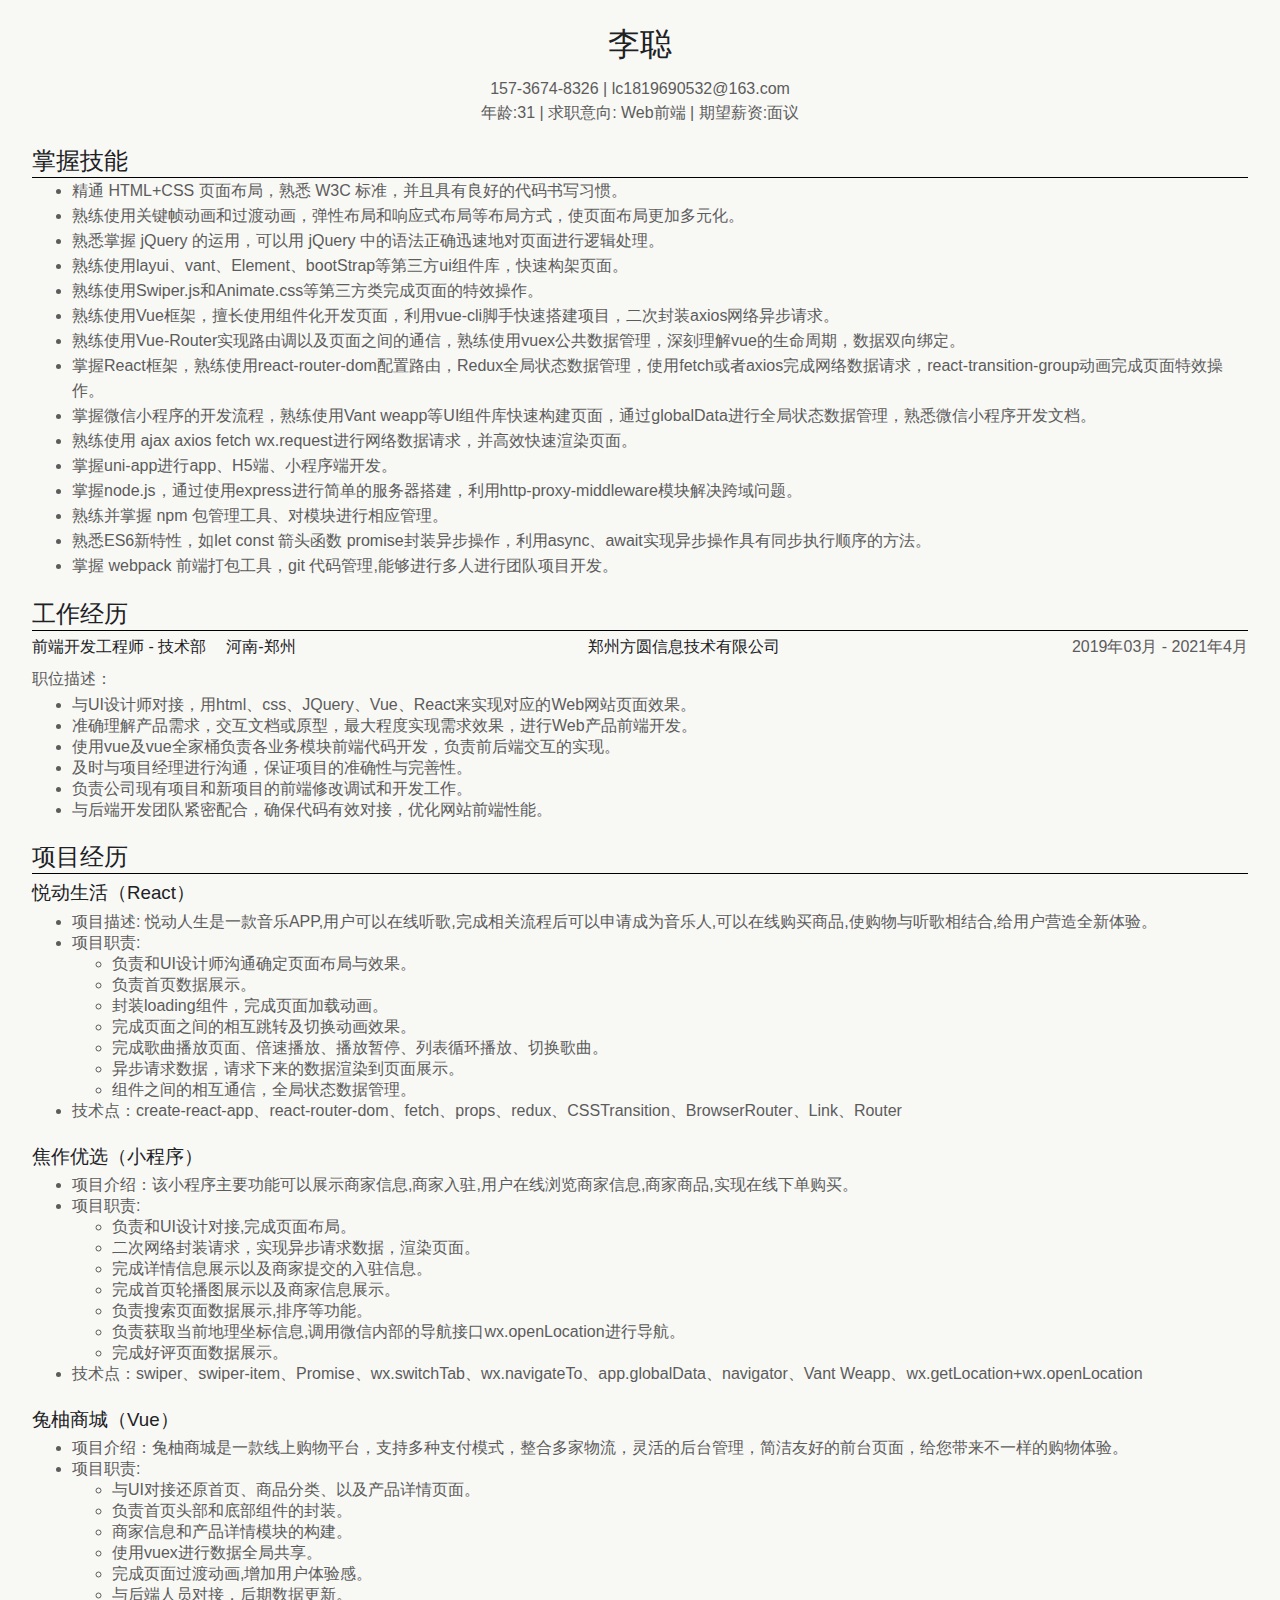
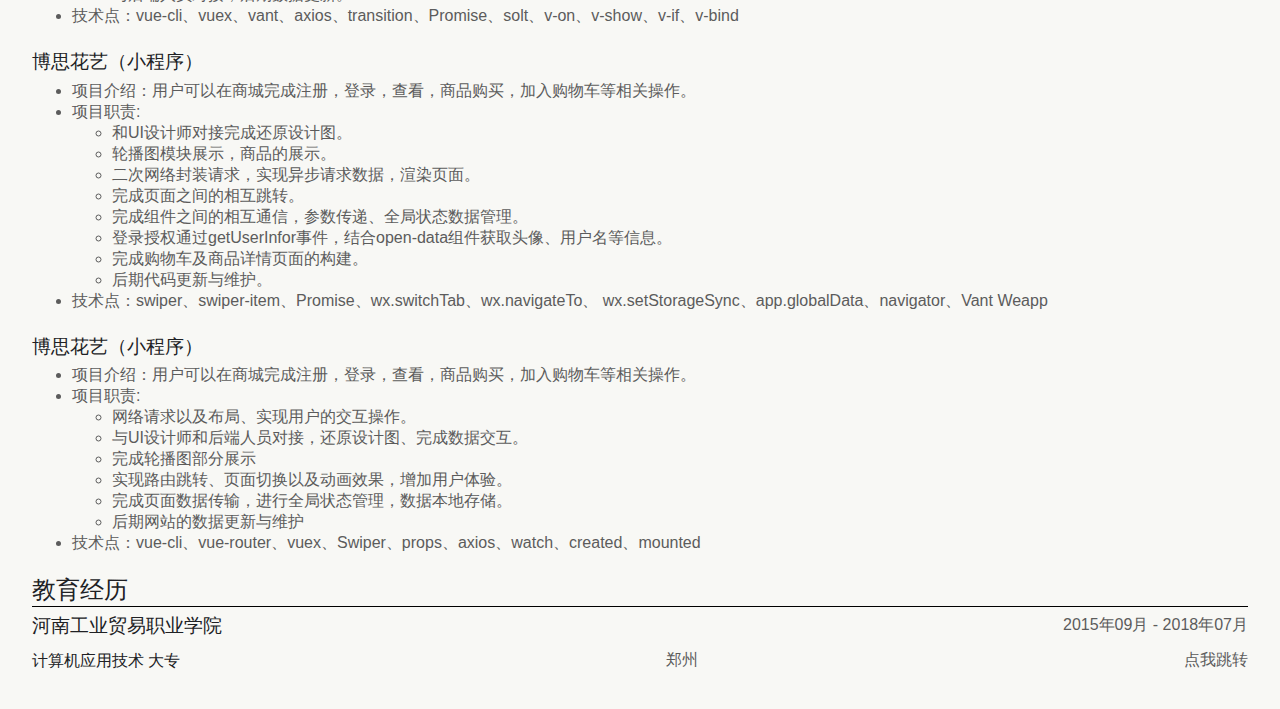
<file: index.html>
<!DOCTYPE html>
<html lang="en">
<head>
    <meta charset="UTF-8">
    <meta name="viewport" content="width=device-width, initial-scale=1.0">
    <title>WEB前端-李聪</title>
    <style>
        ::selection {
            background-color: #ffe150;
        }

        body{
            margin: 2em;
            font-family:
                system, -apple-system, BlinkMacSystemFont,
                "PingFang SC", "Segoe UI", "Microsoft YaHei", "wenquanyi micro hei","Hiragino Sans GB", "Hiragino Sans GB W3", "Roboto", "Oxygen", "Ubuntu", "Cantarell", "Fira Sans", "Droid Sans",
                "Helvetica Neue", Helvetica, Arial, sans-serif;
            background-color: #f8f8f5;
            color: #5c5c5c;
        }
        header{line-height: 1.5em;text-align: center;}
    
        a{text-decoration: none; color: inherit;}

        a:hover{
            border-bottom: 1px solid black;
            color: Black;
        }

        a:visited {
            color: #9f9f9f;
        }

        h1,h2,h3,h4,h5,h6{color: #202124; font-weight: normal;}

        hr{margin: unset; border: none; border-bottom: 1.5px solid #000;}

        section h2{margin-bottom: unset;}

        section h3, section h4, section p{line-height: 2em; margin: 0;}

        section h4{font-weight: normal;}

        section ul{margin-top:0;}

        hgroup > div{
            display: flex;
            justify-content: space-between;
            align-items: center;
            flex-wrap: wrap;
        }
        .meeage{
            display: flex;
            justify-content: space-around;
            align-items: center;
        }
        .addres{
            margin-left: 20px;
        }
       .jineng li{
           line-height: 25px;
       }
    </style>
    <script>
        document.addEventListener("DOMContentLoaded",function(){
            var Age = new Date().getFullYear() - 1995;
            document.querySelector('#Age').innerText = Age;
        });
    </script>
</head>
<body>
    <header>
        <h1>李聪</h1>
        <a href="tel:15736748326">157-3674-8326</a> | 
        <a href="mailto:lc1819690532@163.com">lc1819690532@163.com</a>
        <br>
        年龄:<span id="Age">25</span> | 求职意向: Web前端 | 期望薪资:面议
    </header>
    <section>
        <h2>掌握技能</h2>
        <hr/>
        <ul class="jineng">
            <li>精通 HTML+CSS 页面布局，熟悉 W3C 标准，并且具有良好的代码书写习惯。</li>
            <li>熟练使用关键帧动画和过渡动画，弹性布局和响应式布局等布局方式，使页面布局更加多元化。</li>
            <li>熟悉掌握 jQuery 的运用，可以用 jQuery 中的语法正确迅速地对页面进行逻辑处理。</li>
            <li>熟练使用layui、vant、Element、bootStrap等第三方ui组件库，快速构架页面。</li>
            <li>熟练使用Swiper.js和Animate.css等第三方类完成页面的特效操作。</li>
            <li>熟练使用Vue框架，擅长使用组件化开发页面，利用vue-cli脚手快速搭建项目，二次封装axios网络异步请求。</li>
            <li>熟练使用Vue-Router实现路由调以及页面之间的通信，熟练使用vuex公共数据管理，深刻理解vue的生命周期，数据双向绑定。</li>
            <li>掌握React框架，熟练使用react-router-dom配置路由，Redux全局状态数据管理，使用fetch或者axios完成网络数据请求，react-transition-group动画完成页面特效操作。</li>
            <li>掌握微信小程序的开发流程，熟练使用Vant weapp等UI组件库快速构建页面，通过globalData进行全局状态数据管理，熟悉微信小程序开发文档。</li>
            <li>熟练使用 ajax axios fetch wx.request进行网络数据请求，并高效快速渲染页面。</li>
            <li>掌握uni-app进行app、H5端、小程序端开发。</li>
            <li>掌握node.js，通过使用express进行简单的服务器搭建，利用http-proxy-middleware模块解决跨域问题。</li>
            <li>熟练并掌握 npm 包管理工具、对模块进行相应管理。</li>    
            <li>熟悉ES6新特性，如let const 箭头函数 promise封装异步操作，利用async、await实现异步操作具有同步执行顺序的方法。</li>
            <li>掌握 webpack 前端打包工具，git 代码管理,能够进行多人进行团队项目开发。</li> 
        </ul>    
    </section>
    <section>
        <h2>工作经历</h2>
        <hr/>
        <hgroup>
            <div class="message">       
                <h4>前端开发⼯程师 - 技术部<span class="addres">河南-郑州</span></h4>
                <h4>郑州方圆信息技术有限公司</h4>
                <time>2019年03⽉ - 2021年4⽉</time>
            </div>
            <!-- <div>
                <h4>前端开发⼯程师 - 技术部</h4>
                <span>郑州</span>
            </div> -->
            <p>职位描述：</p>
        </hgroup>
        <ul>
            <li>与UI设计师对接，用html、css、JQuery、Vue、React来实现对应的Web网站页面效果。</li>
            <li>准确理解产品需求，交互文档或原型，最大程度实现需求效果，进行Web产品前端开发。</li>
            <li>使用vue及vue全家桶负责各业务模块前端代码开发，负责前后端交互的实现。</li>
            <li>及时与项目经理进行沟通，保证项目的准确性与完善性。</li>
            <li>负责公司现有项目和新项目的前端修改调试和开发工作。</li>
            <li>与后端开发团队紧密配合，确保代码有效对接，优化网站前端性能。</li>
        </ul>    
    </section>

    <section>
        <h2>项目经历</h2>
        <hr/>
        <hgroup>
            <div>
                <h3>悦动生活（React）</h3>
            </div>
        </hgroup>
        <ul>
            <li>项目描述: 悦动人生是一款音乐APP,用户可以在线听歌,完成相关流程后可以申请成为音乐人,可以在线购买商品,使购物与听歌相结合,给用户营造全新体验。</li>
            <li>项目职责:
                <ul>
                    <li>负责和UI设计师沟通确定页面布局与效果。</li>
                    <li>负责首页数据展示。</li>
                    <li>封装loading组件，完成页面加载动画。</li>
                    <li>完成页面之间的相互跳转及切换动画效果。</li>
                    <li>完成歌曲播放页面、倍速播放、播放暂停、列表循环播放、切换歌曲。</li>
                    <li>异步请求数据，请求下来的数据渲染到页面展示。</li>
                    <li>组件之间的相互通信，全局状态数据管理。</li>
                </ul>
            </li>
            <li>技术点：create-react-app、react-router-dom、fetch、props、redux、CSSTransition、BrowserRouter、Link、Router</li>
        </ul>

        <hgroup>
            <div>
                <h3>焦作优选（小程序）</h3>
            </div>
        </hgroup>
        <ul>
            <li>项目介绍：该小程序主要功能可以展示商家信息,商家入驻,用户在线浏览商家信息,商家商品,实现在线下单购买。</li>
            <li>项目职责:
                <ul>
                    <li>负责和UI设计对接,完成页面布局。</li>
                    <li>二次网络封装请求，实现异步请求数据，渲染页面。</li>
                    <li>完成详情信息展示以及商家提交的入驻信息。</li>
                    <li>完成首页轮播图展示以及商家信息展示。</li>
                    <li>负责搜索页面数据展示,排序等功能。</li>
                    <li>负责获取当前地理坐标信息,调用微信内部的导航接口wx.openLocation进行导航。</li>
                    <li>完成好评页面数据展示。</li>
                </ul>
            </li>
            <li>技术点：swiper、swiper-item、Promise、wx.switchTab、wx.navigateTo、app.globalData、navigator、Vant Weapp、wx.getLocation+wx.openLocation</li>
        </ul>

        <hgroup>
            <div>
                <h3>兔柚商城（Vue）</h3>
            </div>
        </hgroup>
        <ul>
            <li>项目介绍：兔柚商城是一款线上购物平台，支持多种支付模式，整合多家物流，灵活的后台管理，简洁友好的前台页面，给您带来不一样的购物体验。</li>
            <li>项目职责:
                <ul>
                    <li>与UI对接还原首页、商品分类、以及产品详情页面。</li>
                    <li>负责首页头部和底部组件的封装。</li>
                    <li>商家信息和产品详情模块的构建。</li>
                    <li>使用vuex进行数据全局共享。</li>
                    <li>完成页面过渡动画,增加用户体验感。</li>
                    <li>与后端人员对接，后期数据更新。</li>
                </ul>
            </li>
            <li>技术点：vue-cli、vuex、vant、axios、transition、Promise、solt、v-on、v-show、v-if、v-bind</li>
        </ul>

        <hgroup>
            <div>
                <h3>博思花艺（小程序）</h3>
            </div>
        </hgroup>
        <ul>
            <li>项目介绍：用户可以在商城完成注册，登录，查看，商品购买，加入购物车等相关操作。</li>
            <li>项目职责:
                <ul>
                    <li>和UI设计师对接完成还原设计图。</li>
                    <li>轮播图模块展示，商品的展示。</li>
                    <li>二次网络封装请求，实现异步请求数据，渲染页面。</li>
                    <li>完成页面之间的相互跳转。</li>
                    <li>完成组件之间的相互通信，参数传递、全局状态数据管理。</li>
                    <li>登录授权通过getUserInfor事件，结合open-data组件获取头像、用户名等信息。</li>
                    <li>完成购物车及商品详情页面的构建。</li>
                    <li>后期代码更新与维护。</li>
                </ul>
            </li>
            <li>技术点：swiper、swiper-item、Promise、wx.switchTab、wx.navigateTo、 wx.setStorageSync、app.globalData、navigator、Vant Weapp</li>
        </ul>

        <hgroup>
            <div>
                <h3>博思花艺（小程序）</h3>
            </div>
        </hgroup>
        <ul>
            <li>项目介绍：用户可以在商城完成注册，登录，查看，商品购买，加入购物车等相关操作。</li>
            <li>项目职责:
                <ul>
                    <li>网络请求以及布局、实现用户的交互操作。</li>
                    <li>与UI设计师和后端人员对接，还原设计图、完成数据交互。</li>
                    <li>完成轮播图部分展示</li>
                    <li>实现路由跳转、页面切换以及动画效果，增加用户体验。</li>
                    <li>完成页面数据传输，进行全局状态管理，数据本地存储。</li>
                    <li>后期网站的数据更新与维护</li>
                </ul>
            </li>
            <li>技术点：vue-cli、vue-router、vuex、Swiper、props、axios、watch、created、mounted</li>
        </ul>
    </section>

    <section>
        <h2>教育经历</h2>
        <hr/>
        <hgroup>
            <div>
                <h3>河南⼯业贸易职业学院</h3>
                <time>2015年09⽉ - 2018年07⽉</time>
            </div>
            <div>
                <h4>计算机应⽤技术 ⼤专</h4>
                <span>郑州</span>
                <span onclick="go()">点我跳转</span>
            </div>
        </hgroup>
    </section>

    
</body>
    <script>
    function go(){
//         window.location.href="one.html";
        window.location.href='http://www.hngm.edu.cn'
    }</script>
</html>
</file>
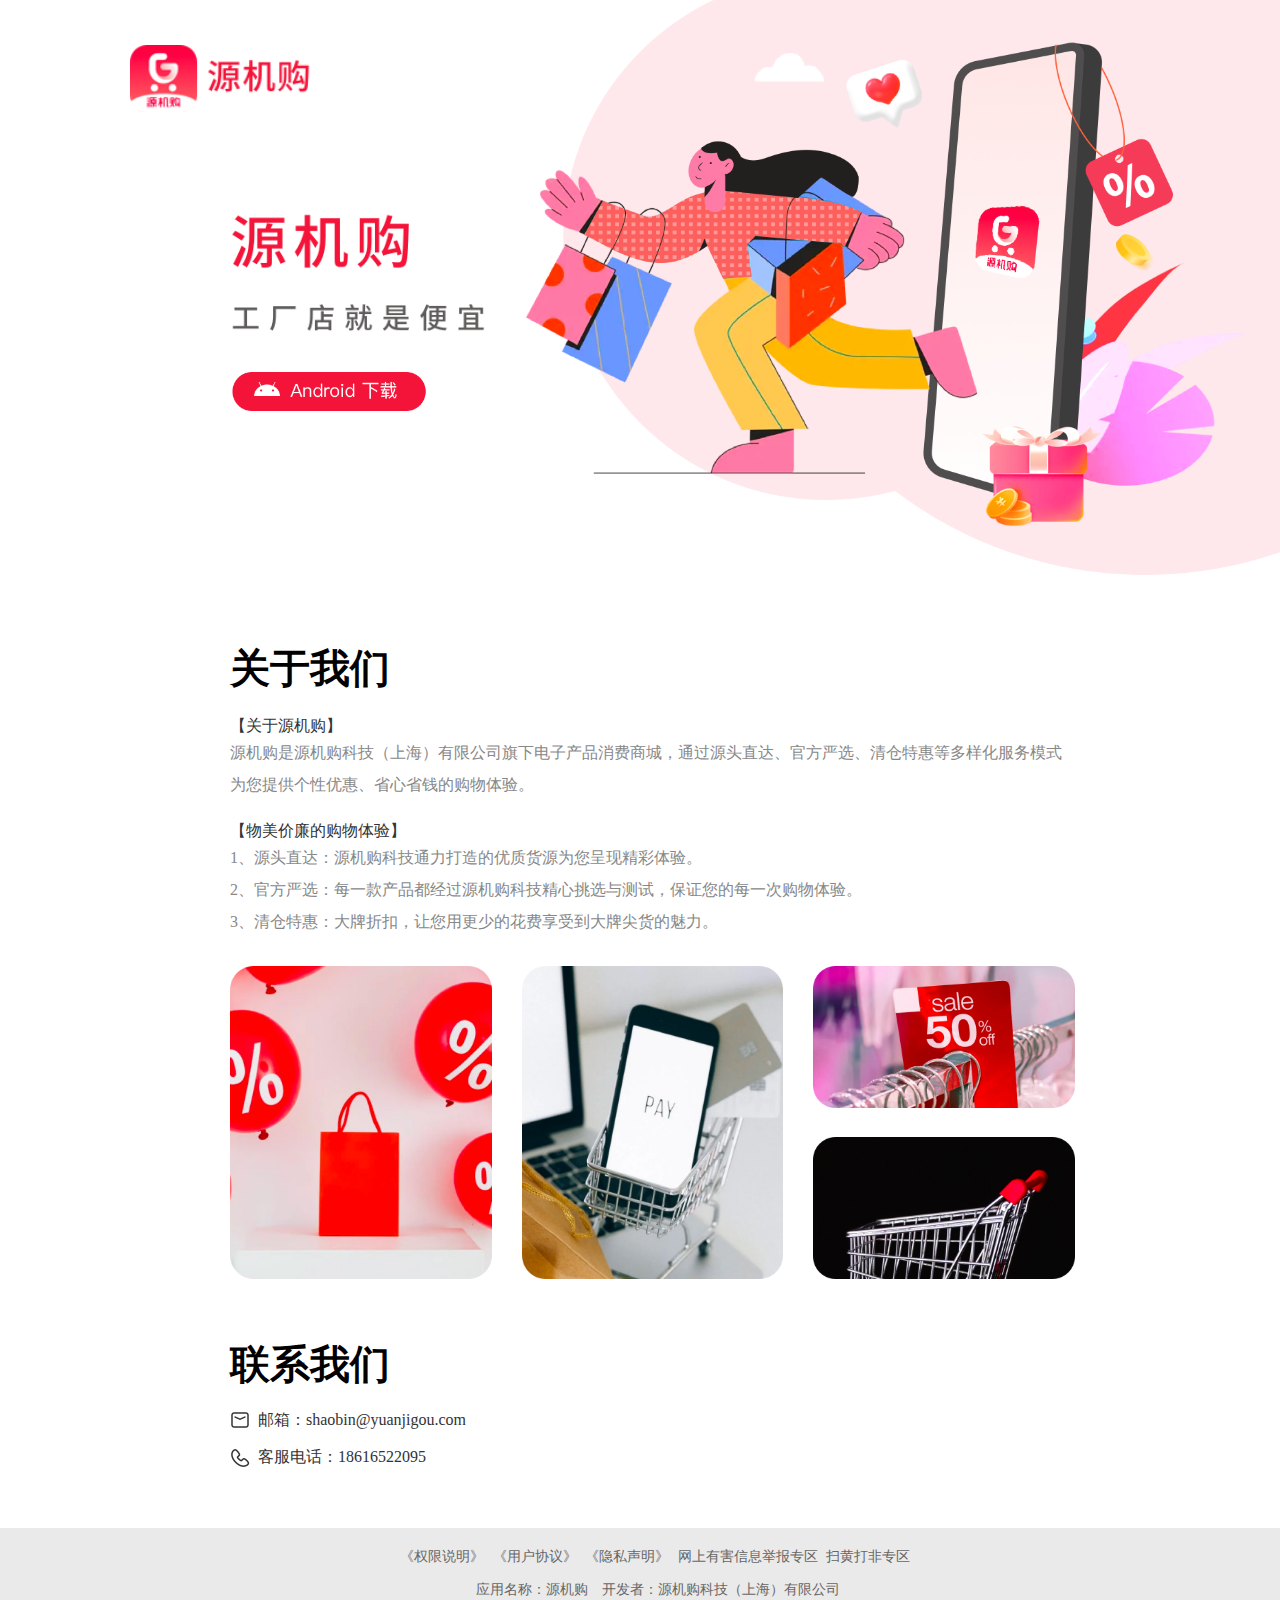
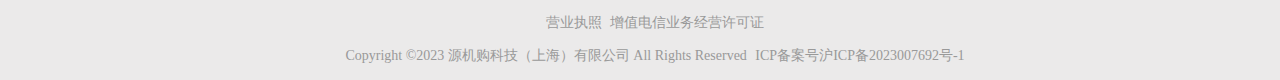
<file: recovery/index.html>
﻿<!DOCTYPE html>
<html lang="en">

<head>
  <meta charset="UTF-8">
  <meta http-equiv="X-UA-Compatible" content="IE=edge">
  <meta name="viewport" content="width=device-width, initial-scale=1.0">
  <link rel="icon" type="image/x-ico" href="./imgs/favicon.png" />
  <title>源机购</title>
  <link rel="stylesheet" href="./index.css">
</head>

<body>
  <section class="box">
    <div class="banner">
      <div class="left">
        <div class="logoArea">
          <img class="imgH100" src="./imgs/logo.png" alt="">
        </div>
        <div class="intr">
          <div class="desc">
            <img class="imgH100" src="./imgs/desc.png" alt="">
          </div>
          <div class="qrCode" onclick="downApp()">
            <!-- <img class="img100" src="./imgs/qrCode.png" alt=""> -->
            <img class="img100" src="./imgs/down.png" alt="">                
          </div>
        </div>
      </div>
      <div class="right">
        <img class="imgW100" src="./imgs/img1.png" alt="">
      </div>
    </div>
    <div class="contentWrapper cc">
      <div id="aboutUs">
        <p class="title">关于我们</p>
        <div>
          <p class="subTitle">【关于源机购】</p>
          <p class="desc">源机购是源机购科技（上海）有限公司旗下电子产品消费商城，通过源头直达、官方严选、清仓特惠等多样化服务模式为您提供个性优惠、省心省钱的购物体验。</p>
        </div>
        <div>
          <p class="subTitle">【物美价廉的购物体验】</p>
          <p class="desc">
            1、源头直达：源机购科技通力打造的优质货源为您呈现精彩体验。<br />
            2、官方严选：每一款产品都经过源机购科技精心挑选与测试，保证您的每一次购物体验。<br />
            3、清仓特惠：大牌折扣，让您用更少的花费享受到大牌尖货的魅力。<br />
          </p>
        </div>
        <div class="imgArea">
          <div>
            <img src="./imgs/page2_img1.png" alt="">
          </div>
          <div>
            <img src="./imgs/page2_img2.png" alt="">
          </div>
          <div>
            <img src="./imgs/page2_img3.png" alt="">
            <img src="./imgs/page2_img4.png" alt="">
          </div>
        </div>
      </div>

      <div id="connectUs">
        <p class="title">联系我们</p>
        <div><img src="./imgs/page3_icon_email.png"><span>邮箱：shaobin@yuanjigou.com</span></div>
        <div><img src="./imgs/page3_icon_call.png"><span>客服电话：18616522095</span></div>
      </div>
    </div>
    <footer class="footer">
      <div>
        <a target="blank" href="https://policy.droigroup.com/protocols/yuanJiGou/app_privilege.html">《权限说明》</a>
        <a target="blank" href="https://policy.droigroup.com/protocols/yuanJiGou/user_agreement.html">《用户协议》</a>
        <a target="blank" href="https://policy.droigroup.com/protocols/yuanJiGou/privacy.html">《隐私声明》</a>
        <a target="blank" href="https://www.12377.cn/">网上有害信息举报专区</a>
       
        <a target="blank" href="https://www.shdf.gov.cn/shdf/channels/740.html">扫黄打非专区</a>
      </div>
      <div style="color:#666">
 <!-- <p>应用名称：源机购&nbsp&nbsp&nbsp&nbsp应用版本号：2.2.1&nbsp&nbsp&nbsp&nbsp开发者：上海卓悠网络科技有限公司</p> -->
 <p>应用名称：源机购&nbsp&nbsp&nbsp&nbsp开发者：源机购科技（上海）有限公司</p>
      </div>
      <div>
        <a target="blank" href="https://policy.droigroup.com/protocols/yuanJiGou/qualification.html">营业执照</a>
        <a target="blank" href="https://policy.droigroup.com/protocols/yuanJiGou/qualification.html">增值电信业务经营许可证</a>
        <!-- <a target="blank" href="">网络文化经营许可证</a> -->
      </div>
      <div class="copyright">
        <span>Copyright ©2023 源机购科技（上海）有限公司 All Rights Reserved</span>
        <a href="https://beian.miit.gov.cn/#/Integrated/index" target="blank">ICP备案号沪ICP备2023007692号-1</a>
        <!-- <a target="blank" href="http://www.beian.gov.cn/portal/registerSystemInfo?recordcode=31011502009094">沪公安网备31011502009094号</a> -->
      </div>
    </footer>
  </section>
  <script type="text/javascript">
  function  downApp(){
      window.open("https://newmarket4.tt286.com:443/droimarketapk/apk/2022/08/06/4f7c53858f8809848e05ec9921e3b003.apk");
    }
  </script>
</body>

</html>
</file>
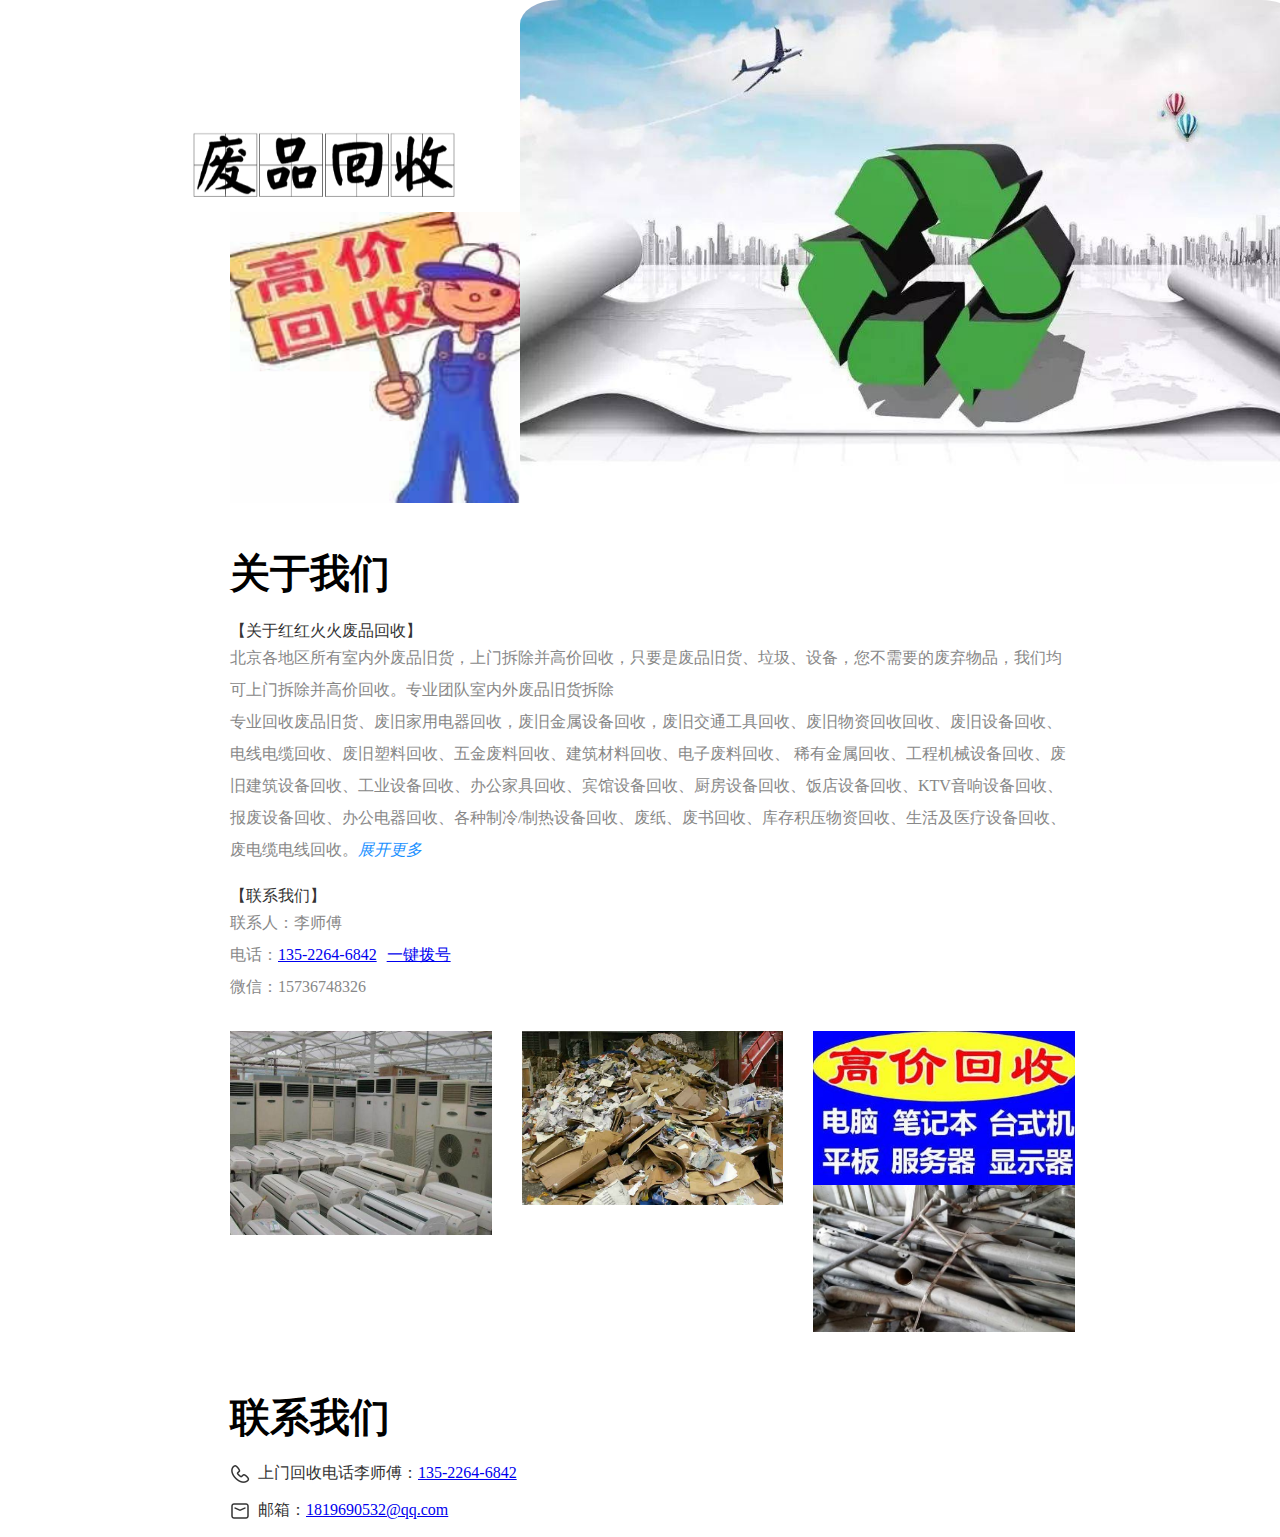
<file: one.html>
<!DOCTYPE html>
<html lang="en">

<head>
  <meta charset="UTF-8">
  <meta http-equiv="X-UA-Compatible" content="IE=edge">
  <meta name="viewport" content="width=device-width, initial-scale=1.0">
  <link rel="icon" type="image/x-ico" href="./recovery/imgs/favicon.png" />
  <title>北京废品旧货物质上门拆除高价回收</title>
  <link rel="stylesheet" href="./recovery/index.css">
</head>

<body>
  <section class="box">
    <div class="banner">
      <div class="left">
        <div class="logoArea">
          <!-- <img class="imgH100" src="./recovery/imgs/logo.png" alt=""> -->
          <img class="imgW100" src="./recovery/imgs/14.png" alt="">
        </div>
        <div class="intr">
          <div class="desc">
            <!-- <img class="imgH100" src="./recovery/imgs/desc.png" alt=""> -->
          <img class="imgW100" src="./recovery/imgs/13.jpg" alt="">

          </div>
          <!-- <div class="qrCode" onclick="downApp()">
            <img class="img100" src="./recovery/imgs/down.png" alt="">                
          </div> -->
        </div>
      </div>
      <div class="right">
        <!-- <img class="imgW100" src="./recovery/imgs/img1.png" alt=""> -->
        <img class="imgW100" src="./recovery/imgs/15.jpeg" style="border-radius: 5%;" alt="">
      </div>
    </div>
    <div class="contentWrapper cc">
      <div id="aboutUs">
        <p class="title">关于我们</p>
        <div>
          <p class="subTitle">【关于红红火火废品回收】</p>
          <p class="desc">北京各地区所有室内外废品旧货，上门拆除并高价回收，只要是废品旧货、垃圾、设备，您不需要的废弃物品，我们均可上门拆除并高价回收。专业团队室内外废品旧货拆除</p>
          <div class="desc">专业回收废品旧货、废旧家用电器回收，废旧金属设备回收，废旧交通工具回收、废旧物资回收回收、废旧设备回收、电线电缆回收、废旧塑料回收、五金废料回收、建筑材料回收、电子废料回收、 稀有金属回收、工程机械设备回收、废旧建筑设备回收、工业设备回收、办公家具回收、宾馆设备回收、厨房设备回收、饭店设备回收、KTV音响设备回收、报废设备回收、办公电器回收、各种制冷/制热设备回收、废纸、废书回收、库存积压物资回收、生活及医疗设备回收、废电缆电线回收。<i onclick="handleUpdateStyle('showMore','expand')" class="pointer colorBlue" style="display:''" id="expand">展开更多</i></div>
          <div class="desc" id="showMore" style="display:none">专业室内拆除，专业楼板拆除，专业地面拆除，专业瓷砖拆除 ,专业隔断墙拆除 ,假 墙拆除，天花板拆除，窗台拆除，水泥楼梯拆除，专业砖墙拆除，墙体拆除，专业铲墙皮，专业承重墙拆除，水泥梁拆除，承重墙拆除，水泥柱子拆除， 商场地砖地面拆除，工厂车间地面破 碎拆除，房屋拆除，钢结构拆除，液压钳拆除，破碎拆除等。楼板拆力施工，液压钳拆除，柱子拆除 ,水泥梁拆除， 水钻切割拆除，台钻破碎拆除，电镐破碎拆除，风镐拆除，破碎。室内各种墙，隔断，棚顶，墙地砖。<br>废品回收项目：<br>电脑设备回收：电脑、笔记本，台式机（品牌整机），电脑配件（硬盘、显示器、键盘等） 打印机、 复 印机、传真机、电源等，废旧好坏全收。
            家用电器回收：冰箱、冰柜、保鲜柜、电视、洗衣机、空调、中央空调、饮水机、热水器、小家电、微波炉、音响、功放机等<br>
            废金属回收：废铜、废铁、废铝、不锈钢、电缆，电线，电机，电瓶，网线，配电柜，大中小型设备，铜，铁，铝等类电器废品。铝合金回收，亮铜回收。钢结构回收，废铜废铝，不锈钢回收<br>
            厨房设备：不锈纲灶台、操作台、蒸箱，烤箱，案板，蒸饭车，冷藏保鲜柜，橱具、餐桌、餐椅等<br>
            旧家具、旧家电、旧空调、旧电脑、笔记本、液晶电视、旧家具回收旧家电回收空调电脑回收上门回收各种二手旧货 旧家具回收 旧家电回收.旧空调回收、旧电脑回收.旧音响回收 旧暖气片回收.旧地毯回收.二手旧货.二手设备，二手制冷设备.二手办公设备回收，二手库存积压物资回收
            回收门窗： 塑钢门窗、铝合金门窗、钢门钢窗、复合门 、木门木窗 、防盗门窗 、玻璃门、感应门、旋转门<br>
            废纸回收：纸箱子、书纸回收，包装废纸，蜂窝纸，纸卡板，纸护角，白板纸，杂志，白卡纸，纸制品回收，旧瓦楞纸，箱板纸，纸箱回收，淋膜纸，纸袋，商标纸，牛皮纸，标签纸，灰卡纸，黄板纸，羊皮纸。新书，旧书，牛皮纸，书芯，白纸，装订纸边，黄板纸，灰卡，新报纸，旧报纸，新闻纸，铜版纸，口杯纸、利乐包装，书页纸等。
            二手设备:办公设备，记着设备，库存设备，系统设备，制冷设备，机电设备，机床设备，中央空调设备，音响设备，冷库设备，建筑设备，发电机组等<br>
            库存积压：废旧钢铁、铝、不锈钢、库存积压物资、各种门窗、各种绡子等等！！<br> 
            建筑废料：拆迁废料、废旧建筑材料、管扣件、水暖器件及门窗材料，废旧金属等等！！<br> 
            回收物资:仓库积压废旧金属，废旧机械，废旧电器，废旧电脑，废旧电子产品，废旧建筑材料等等！<br>
            饭 店设备：机组 冷库 设备 餐桌、火锅桌、餐椅、不锈钢灶、不锈钢水池、不锈钢平台、不锈钢料架、豆浆机、压面机、和面机、各种不锈钢厨具：各种灶台，厨具，餐厅桌椅，毛毯地毯，保险柜，冷藏柜，空调，各种货架，各种灯具，冷库设备等。<br>
            承接各种拆除拆迁工程：房屋拆除拆迁、工厂拆除拆迁、广告牌拆除拆迁、户外广告牌拆除拆迁、厂房拆除拆迁、铁皮房拆除拆迁等。<br>
            酒店、商场、宾馆拆除工程：<br>
            室内结构包括（拆吊顶、拆电缆电线、拆通风系统、拆隔间、拆地板、砸墙、砸地平,室外结构包括：拆广告牌、拆霓虹灯、拆铝合金门窗）等。<br>
            承接各类垃圾清理清运工程：建筑垃圾清理清运、装修垃圾清理清运、装潢垃圾清理清运、工厂垃圾清理清运、学校垃圾清理清运等。<br>
            废品回收对象：面向酒店、商场、宾馆、工厂、码头、学校、公司、银行、机场，海关、网吧、机关、学校、医院、超市、娱乐场所、建筑工地及家庭等回收一切废品旧货及利用物资。<br>
            <div class="desc fz7">北京丰台区·朝阳区上门回收废品  无论多少 废品 一个电话 我们快速上门 价格保你满意 <br> 全城最高价 高价回收 高价回收 你只需一个电话 剩下的交给我们 方便快捷 李师傅现金支付 现金支付 现金支付李师傅13522646842本公司回收一切废品 本公司回收一切废品  本公司回收一切废品  本公司回收一切废品 专业人士上门室内废品拆除</div><i onclick="handleUpdateStyle('expand','showMore')" class="pointer colorBlue">收起</i></div>
        </div>
        
        <div>
          <p class="subTitle">【联系我们】</p>
          <p class="desc">
           联系人：李师傅<br/>
           电话：<a href="tel:13522646842">135-2264-6842</a><a href="tel:13522646842" style="margin-left: 10px;">一键拨号</a><br />
           微信：15736748326
          </p>
        </div>
        <div class="imgArea">
          <div>
            <!-- <img src="./recovery/imgs/page2_img1.png" alt=""> -->
            <img src="./recovery/imgs/8.jpg" alt="">
          </div>
          <div>
            <!-- <img src="./recovery/imgs/page2_img2.png" alt=""> -->
            <img src="./recovery/imgs/9.jpg" alt="">
          </div>
          <div>
            <img src="./recovery/imgs/10.jpg" alt="">
            <img src="./recovery/imgs/12.jpg" alt="">
            <!-- <img src="./recovery/imgs/page2_img3.png" alt="">
            <img src="./recovery/imgs/page2_img4.png" alt=""> -->
          </div>
        </div>
      </div>

      <div id="connectUs">
        <p class="title">联系我们</p>
        <div><img src="./recovery/imgs/page3_icon_call.png"><span>上门回收电话李师傅：<a href="tel:13522646842">135-2264-6842</a></span></div>
        <div><img src="./recovery/imgs/page3_icon_email.png"><span>邮箱：<a href="mailto:1819690532@qq.com">1819690532@qq.com</a></span></div>
      </div>
    </div>
    <!-- <footer class="footer">
      <div>
        <a target="blank" href="https://policy.droigroup.com/protocols/yuanJiGou/app_privilege.html">《权限说明》</a>
        <a target="blank" href="https://policy.droigroup.com/protocols/yuanJiGou/user_agreement.html">《用户协议》</a>
        <a target="blank" href="https://policy.droigroup.com/protocols/yuanJiGou/privacy.html">《隐私声明》</a>
        <a target="blank" href="https://www.12377.cn/">网上有害信息举报专区</a>
       
        <a target="blank" href="https://www.shdf.gov.cn/shdf/channels/740.html">扫黄打非专区</a>
      </div>
      <div style="color:#666">
 <p>应用名称：源机购&nbsp&nbsp&nbsp&nbsp开发者：源机购科技（上海）有限公司</p>
      </div>
      <div>
        <a target="blank" href="https://policy.droigroup.com/protocols/yuanJiGou/qualification.html">营业执照</a>
        <a target="blank" href="https://policy.droigroup.com/protocols/yuanJiGou/qualification.html">增值电信业务经营许可证</a>
      </div>
      <div class="copyright">
        <span>Copyright ©2023 源机购科技（上海）有限公司 All Rights Reserved</span>
        <a href="https://beian.miit.gov.cn/#/Integrated/index" target="blank">ICP备案号沪ICP备2023007692号-1</a>
      </div>
    </footer> -->
  </section>
  <script type="text/javascript">
    function handleUpdateStyle(showMore,expand){
      var traget=document.getElementById(showMore);
      var expand=document.getElementById(expand);
      if(traget.style.display=="none"){
        traget.style.display="";
        expand.style.display="none";
        }else{
        traget.style.display="none";
        expand.style.display="";

      }
    }
  function  downApp(){
      // window.open("https://newmarket4.tt286.com:443/droimarketapk/apk/2022/08/06/4f7c53858f8809848e05ec9921e3b003.apk");
    }
  </script>
</body>

</html>
</file>
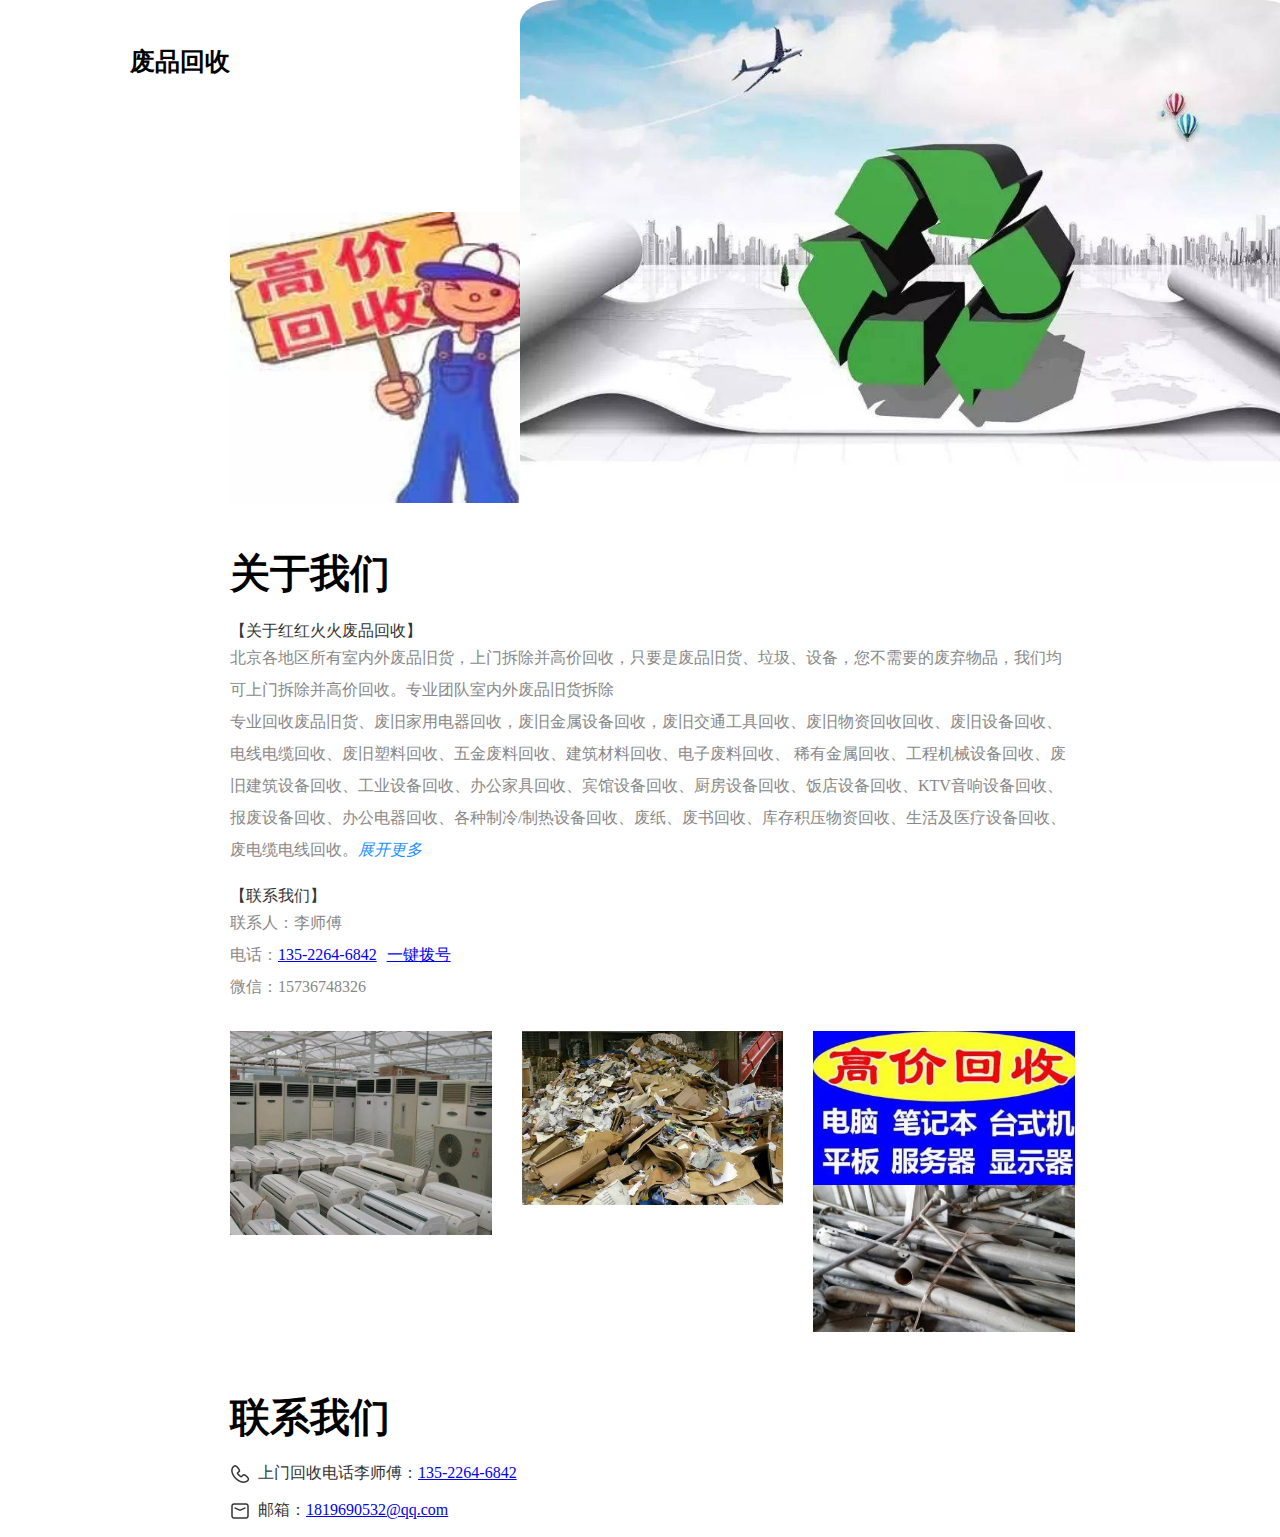
<file: recovery.html>
<!DOCTYPE html>
<html lang="en">

<head>
  <meta charset="UTF-8">
  <meta http-equiv="X-UA-Compatible" content="IE=edge">
  <meta name="viewport" content="width=device-width, initial-scale=1.0">
  <link rel="icon" type="image/x-ico" href="./recovery/imgs/favicon.png" />
  <title>北京废品旧货物质上门拆除高价回收</title>
  <link rel="stylesheet" href="./recovery/index.css">
</head>

<body>
  <section class="box">
    <div class="banner">
      <div class="left">
        <div class="logoArea"  style="font-size: 25px;">
          <!-- <img class="imgH100" src="./recovery/imgs/logo.png" alt=""> -->
          <!-- <img style="width:100%" src="./recovery/imgs/14.png" alt=""> -->
          <span class="fz7">废品回收</span>
        </div>
        <div class="intr">
          <div class="desc">
            <!-- <img class="imgH100" src="./recovery/imgs/desc.png" alt=""> -->
          <img class="imgW100" src="./recovery/imgs/13.jpg" alt="">

          </div>
          <!-- <div class="qrCode" onclick="downApp()">
            <img class="img100" src="./recovery/imgs/down.png" alt="">                
          </div> -->
        </div>
      </div>
      <div class="right">
        <!-- <img class="imgW100" src="./recovery/imgs/img1.png" alt=""> -->
        <img class="imgW100" src="./recovery/imgs/15.jpeg" style="border-radius: 5%;" alt="">
      </div>
    </div>
    <div class="contentWrapper cc">
      <div id="aboutUs">
        <p class="title">关于我们</p>
        <div>
          <p class="subTitle">【关于红红火火废品回收】</p>
          <p class="desc">北京各地区所有室内外废品旧货，上门拆除并高价回收，只要是废品旧货、垃圾、设备，您不需要的废弃物品，我们均可上门拆除并高价回收。专业团队室内外废品旧货拆除</p>
          <div class="desc">专业回收废品旧货、废旧家用电器回收，废旧金属设备回收，废旧交通工具回收、废旧物资回收回收、废旧设备回收、电线电缆回收、废旧塑料回收、五金废料回收、建筑材料回收、电子废料回收、 稀有金属回收、工程机械设备回收、废旧建筑设备回收、工业设备回收、办公家具回收、宾馆设备回收、厨房设备回收、饭店设备回收、KTV音响设备回收、报废设备回收、办公电器回收、各种制冷/制热设备回收、废纸、废书回收、库存积压物资回收、生活及医疗设备回收、废电缆电线回收。<i onclick="handleUpdateStyle('showMore','expand')" class="pointer colorBlue" style="display:''" id="expand">展开更多</i></div>
          <div class="desc" id="showMore" style="display:none">专业室内拆除，专业楼板拆除，专业地面拆除，专业瓷砖拆除 ,专业隔断墙拆除 ,假 墙拆除，天花板拆除，窗台拆除，水泥楼梯拆除，专业砖墙拆除，墙体拆除，专业铲墙皮，专业承重墙拆除，水泥梁拆除，承重墙拆除，水泥柱子拆除， 商场地砖地面拆除，工厂车间地面破 碎拆除，房屋拆除，钢结构拆除，液压钳拆除，破碎拆除等。楼板拆力施工，液压钳拆除，柱子拆除 ,水泥梁拆除， 水钻切割拆除，台钻破碎拆除，电镐破碎拆除，风镐拆除，破碎。室内各种墙，隔断，棚顶，墙地砖。<br>废品回收项目：<br>电脑设备回收：电脑、笔记本，台式机（品牌整机），电脑配件（硬盘、显示器、键盘等） 打印机、 复 印机、传真机、电源等，废旧好坏全收。
            家用电器回收：冰箱、冰柜、保鲜柜、电视、洗衣机、空调、中央空调、饮水机、热水器、小家电、微波炉、音响、功放机等<br>
            废金属回收：废铜、废铁、废铝、不锈钢、电缆，电线，电机，电瓶，网线，配电柜，大中小型设备，铜，铁，铝等类电器废品。铝合金回收，亮铜回收。钢结构回收，废铜废铝，不锈钢回收<br>
            厨房设备：不锈纲灶台、操作台、蒸箱，烤箱，案板，蒸饭车，冷藏保鲜柜，橱具、餐桌、餐椅等<br>
            旧家具、旧家电、旧空调、旧电脑、笔记本、液晶电视、旧家具回收旧家电回收空调电脑回收上门回收各种二手旧货 旧家具回收 旧家电回收.旧空调回收、旧电脑回收.旧音响回收 旧暖气片回收.旧地毯回收.二手旧货.二手设备，二手制冷设备.二手办公设备回收，二手库存积压物资回收
            回收门窗： 塑钢门窗、铝合金门窗、钢门钢窗、复合门 、木门木窗 、防盗门窗 、玻璃门、感应门、旋转门<br>
            废纸回收：纸箱子、书纸回收，包装废纸，蜂窝纸，纸卡板，纸护角，白板纸，杂志，白卡纸，纸制品回收，旧瓦楞纸，箱板纸，纸箱回收，淋膜纸，纸袋，商标纸，牛皮纸，标签纸，灰卡纸，黄板纸，羊皮纸。新书，旧书，牛皮纸，书芯，白纸，装订纸边，黄板纸，灰卡，新报纸，旧报纸，新闻纸，铜版纸，口杯纸、利乐包装，书页纸等。
            二手设备:办公设备，记着设备，库存设备，系统设备，制冷设备，机电设备，机床设备，中央空调设备，音响设备，冷库设备，建筑设备，发电机组等<br>
            库存积压：废旧钢铁、铝、不锈钢、库存积压物资、各种门窗、各种绡子等等！！<br> 
            建筑废料：拆迁废料、废旧建筑材料、管扣件、水暖器件及门窗材料，废旧金属等等！！<br> 
            回收物资:仓库积压废旧金属，废旧机械，废旧电器，废旧电脑，废旧电子产品，废旧建筑材料等等！<br>
            饭 店设备：机组 冷库 设备 餐桌、火锅桌、餐椅、不锈钢灶、不锈钢水池、不锈钢平台、不锈钢料架、豆浆机、压面机、和面机、各种不锈钢厨具：各种灶台，厨具，餐厅桌椅，毛毯地毯，保险柜，冷藏柜，空调，各种货架，各种灯具，冷库设备等。<br>
            承接各种拆除拆迁工程：房屋拆除拆迁、工厂拆除拆迁、广告牌拆除拆迁、户外广告牌拆除拆迁、厂房拆除拆迁、铁皮房拆除拆迁等。<br>
            酒店、商场、宾馆拆除工程：<br>
            室内结构包括（拆吊顶、拆电缆电线、拆通风系统、拆隔间、拆地板、砸墙、砸地平,室外结构包括：拆广告牌、拆霓虹灯、拆铝合金门窗）等。<br>
            承接各类垃圾清理清运工程：建筑垃圾清理清运、装修垃圾清理清运、装潢垃圾清理清运、工厂垃圾清理清运、学校垃圾清理清运等。<br>
            废品回收对象：面向酒店、商场、宾馆、工厂、码头、学校、公司、银行、机场，海关、网吧、机关、学校、医院、超市、娱乐场所、建筑工地及家庭等回收一切废品旧货及利用物资。<br>
            <div class="desc fz7">北京丰台区·朝阳区上门回收废品  无论多少 废品 一个电话 我们快速上门 价格保你满意 <br> 全城最高价 高价回收 高价回收 你只需一个电话 剩下的交给我们 方便快捷 李师傅现金支付 现金支付 现金支付李师傅13522646842本公司回收一切废品 本公司回收一切废品  本公司回收一切废品  本公司回收一切废品 专业人士上门室内废品拆除</div><i onclick="handleUpdateStyle('expand','showMore')" class="pointer colorBlue">收起</i></div>
        </div>
        
        <div>
          <p class="subTitle">【联系我们】</p>
          <p class="desc">
           联系人：李师傅<br/>
           电话：<a href="tel:13522646842">135-2264-6842</a><a href="tel:13522646842" style="margin-left: 10px;">一键拨号</a><br />
           微信：15736748326
          </p>
        </div>
        <div class="imgArea">
          <div>
            <!-- <img src="./recovery/imgs/page2_img1.png" alt=""> -->
            <img src="./recovery/imgs/8.jpg" alt="">
          </div>
          <div>
            <!-- <img src="./recovery/imgs/page2_img2.png" alt=""> -->
            <img src="./recovery/imgs/9.jpg" alt="">
          </div>
          <div>
            <img src="./recovery/imgs/10.jpg" alt="">
            <img src="./recovery/imgs/12.jpg" alt="">
            <!-- <img src="./recovery/imgs/page2_img3.png" alt="">
            <img src="./recovery/imgs/page2_img4.png" alt=""> -->
          </div>
        </div>
      </div>

      <div id="connectUs">
        <p class="title">联系我们</p>
        <div><img src="./recovery/imgs/page3_icon_call.png"><span>上门回收电话李师傅：<a href="tel:13522646842">135-2264-6842</a></span></div>
        <div><img src="./recovery/imgs/page3_icon_email.png"><span>邮箱：<a href="mailto:1819690532@qq.com">1819690532@qq.com</a></span></div>
      </div>
    </div>
    <!-- <footer class="footer">
      <div>
        <a target="blank" href="https://policy.droigroup.com/protocols/yuanJiGou/app_privilege.html">《权限说明》</a>
        <a target="blank" href="https://policy.droigroup.com/protocols/yuanJiGou/user_agreement.html">《用户协议》</a>
        <a target="blank" href="https://policy.droigroup.com/protocols/yuanJiGou/privacy.html">《隐私声明》</a>
        <a target="blank" href="https://www.12377.cn/">网上有害信息举报专区</a>
       
        <a target="blank" href="https://www.shdf.gov.cn/shdf/channels/740.html">扫黄打非专区</a>
      </div>
      <div style="color:#666">
 <p>应用名称：源机购&nbsp&nbsp&nbsp&nbsp开发者：源机购科技（上海）有限公司</p>
      </div>
      <div>
        <a target="blank" href="https://policy.droigroup.com/protocols/yuanJiGou/qualification.html">营业执照</a>
        <a target="blank" href="https://policy.droigroup.com/protocols/yuanJiGou/qualification.html">增值电信业务经营许可证</a>
      </div>
      <div class="copyright">
        <span>Copyright ©2023 源机购科技（上海）有限公司 All Rights Reserved</span>
        <a href="https://beian.miit.gov.cn/#/Integrated/index" target="blank">ICP备案号沪ICP备2023007692号-1</a>
      </div>
    </footer> -->
  </section>
  <script type="text/javascript">
    function handleUpdateStyle(showMore,expand){
      var traget=document.getElementById(showMore);
      var expand=document.getElementById(expand);
      if(traget.style.display=="none"){
        traget.style.display="";
        expand.style.display="none";
        }else{
        traget.style.display="none";
        expand.style.display="";

      }
    }
  function  downApp(){
      // window.open("https://newmarket4.tt286.com:443/droimarketapk/apk/2022/08/06/4f7c53858f8809848e05ec9921e3b003.apk");
    }
  </script>
</body>

</html>
</file>
<file: two.html>
<!DOCTYPE html>
<html lang="en">
<head>
    <meta charset="UTF-8">
    <meta name="viewport" content="width=device-width, initial-scale=1.0">
    <title>licong</title>
</head>
<body>
    1111111111111111111111111111
</body>
</html>
</file>
<file: recovery/index.css>
* {
  margin: 0px;
  padding: 0px;
}
.cc {
  padding-left: calc(10% + 100px);
  width: 65%;
}
body {
  overflow: auto;
  min-width: 1300px;
}
.imgW100 {
  width: 100%;
}
.imgH100 {
  height: 100%;
}
.img100 {
  width: 100%;
  height: 100%;
}
.fz7{
 font-weight: 700;
}
.ml10{
  margin-left: 10px;
}
.cursor {
  cursor: pointer;
}
.colorBlue {
  color: #1990ff;
}
.banner {
  display: flex;
}
.banner .left {
  width: 40%;
  box-sizing: border-box;
  display: flex;
  flex-direction: column;
  padding-left: 10%;
}
.left .logoArea {
  padding-top: 45px;
  height: 67px;
}
.left .intr {
  padding-top: 100px;
  padding-left: 100px;
}
.intr .desc {
  height: 120px;
}
.qrCode {
  width: 200px;
  margin-top: 40px;
}
.banner .right {
  flex: 1;
}
.title {
  margin-top: 58px;
  margin-bottom: 18px;
  font-size: 40px;
  font-family: MicrosoftYaHei-Bold, MicrosoftYaHei;
  font-weight: bold;
}
.subTitle {
  font-size: 16px;
  font-family: MicrosoftYaHei;
  color: #333333;
  margin-top: 20px;
}
.desc {
  font-size: 16px;
  font-family: MicrosoftYaHei;
  color: #888888;
  line-height: 2;
  max-width: 980px;
}
#aboutUs .imgArea {
  display: flex;
  justify-content: space-between;
  margin-top: 28px;
}
.imgArea > div {
  width: 31%;
  display: flex;
  flex-direction: column;
  justify-content: space-between;
}
.imgArea img {
  width: 100%;
}
#connectUs > div {
  font-size: 16px;
  font-family: MicrosoftYaHei;
  color: #333333;
  display: flex;
  align-items: center;
  margin-bottom: 16px;
}
#connectUs > div > img {
  margin-right: 8px;
  width: 1%;
  min-width: 20px;
}

.footer {
  margin-top: 60px;
  padding-top: 20px;
  padding-left: 15px;
  background: #ebeaea;
  font-size: 14px;
  display: flex;
  flex-direction: column;
  justify-content: space-around;
  align-items: center;
}
.footer > div {
  margin-bottom: 15px;
}
.footer a,
.footer span {
  margin-right: 5px;
  text-decoration: none;
  color: #999999;
}
.footer div:first-child a {
  color: #666;
}
@media only screen and (max-width: 750px) {
  ::-webkit-scrollbar {
    display: none;
  }
  body {
    min-width: 100vw;
  }
  .cc {
    padding-left: 20px;
    width: 92%;
  }
  .banner .left {
    padding-left: 10px;
    width: 120px;
  }
  .left .logoArea {
    padding-top: 10px;
    height: 30px;
  }
  .left .intr {
    padding-top: 20px;
    padding-bottom: 40px;
    padding-left: 10px;
  }
  .intr .desc {
    height: 40px;
  }
  .qrCode{
    width: 90px;
    margin-top: 18px;
  }

  .title {
    font-size: 16px;
    margin-top: 20px;
  }
  .subTitle {
    font-size: 14px;
  }
  .desc {
    font-size: 12px;
  }
  #connectUs > div {
    font-size: 14px;
    margin-bottom: 10px;
  }
  .footer {
    margin-top: 20px;
    padding-bottom: 20px;
    font-size: 12px;
    justify-content: center;
  }
  .footer div {
    margin-bottom: 5px;
    display: flex;
    flex-wrap: wrap;
  }
  .footer .copyright {
    display: flex;
    justify-content: center;
  }
  .footer .copyright span {
    padding: 0px 3px 5px;
  }
}
</file>
